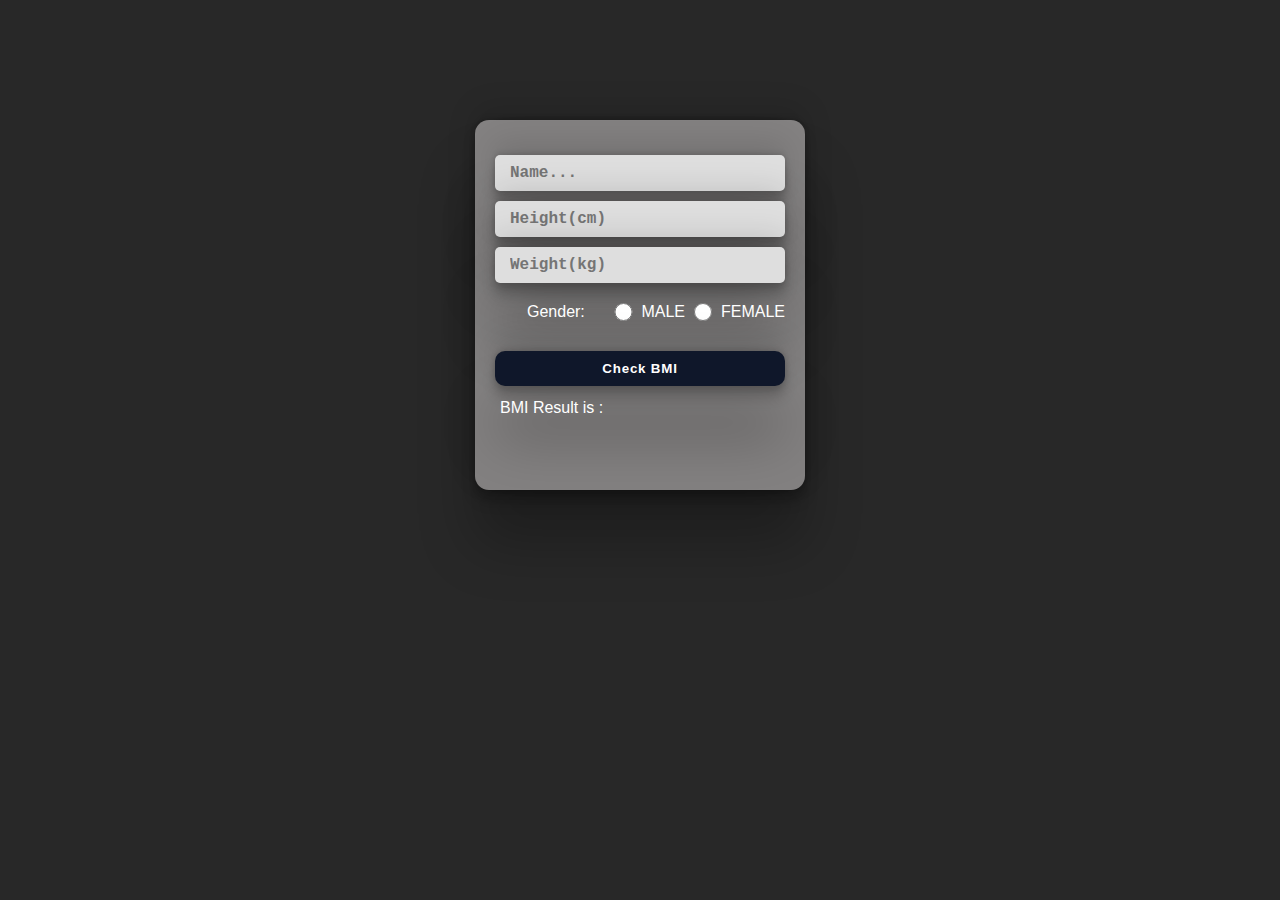
<file: assets/projects/BMI calculator projects/index.html>
<!DOCTYPE html>
<html lang="en">
<head>
    <meta charset="UTF-8">
    <meta http-equiv="X-UA-Compatible" content="IE=edge">
    <meta name="viewport" content="width=device-width, initial-scale=1.0">
    <title> BMI CALCULATOR PROJECT -- USING JAVASCRIPT</title>
    <link rel="stylesheet" href="style.css">
    <script src="bmi.js" defer></script>
</head>
<body>
    <div class="container">
       
            <div class="inputSection">
                <input type="text" name="" id="name" placeholder="Name..." required maxlength="25" minlength="3" class="name">
                <input type="text" name="" id="Height" placeholder="Height(cm)"  required class="height">
                <input type="text" name="" id="Weight" placeholder="Weight(kg)" required class="weight">
                <div class="radio">
                    <p>Gender:</p>
                <input type="radio" id="male" name="gender" value="MALE">
                <label for="male">MALE</label>
                 <input type="radio" id="Female" name="gender" value="FEMALE">
                <label for="Female">FEMALE</label>
                </div>
            </div>
            <div class="button-Section">
                <button class="btn">Check BMI</button>
            </div>
            <div class="result">
                BMI Result is :
            </div> <br>
            <p class="if"></p>

           
    </div>
</body>
</html>
</file>
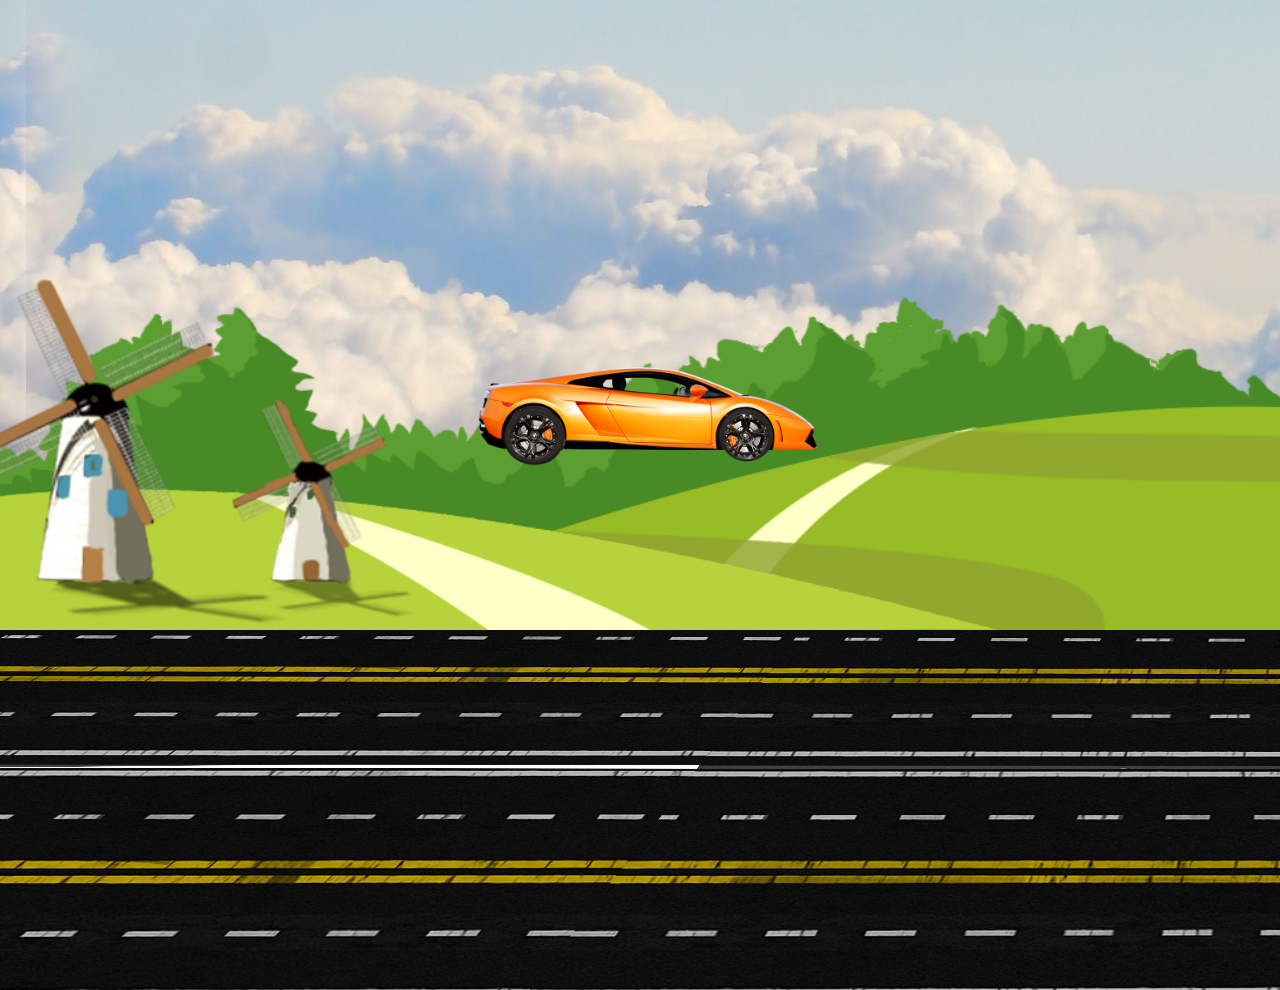
<file: assets/projects/car moving projects/index.html>
<!DOCTYPE html>
<html lang="en">
<head>
    <meta charset="UTF-8">
    <meta http-equiv="X-UA-Compatible" content="IE=edge">
    <meta name="viewport" content="width=device-width, initial-scale=1.0">
    <title>Car project to moving on the road</title>
    <link rel="stylesheet" href="style.css">
    <script src="car.js" defer></script>
</head>
<body>
    <div class="sky">
        <div class="trees"></div>
        <div class="track"></div>
        <div class="car">
            <div class="wheel wheel1">
                <img src="car_wheel_left.png" alt="">
            </div>
            <div class="wheel wheel2">
                <img src="car_wheel_right.png" alt="">
            </div>
        </div>
    </div>
</body>
</html>
</file>
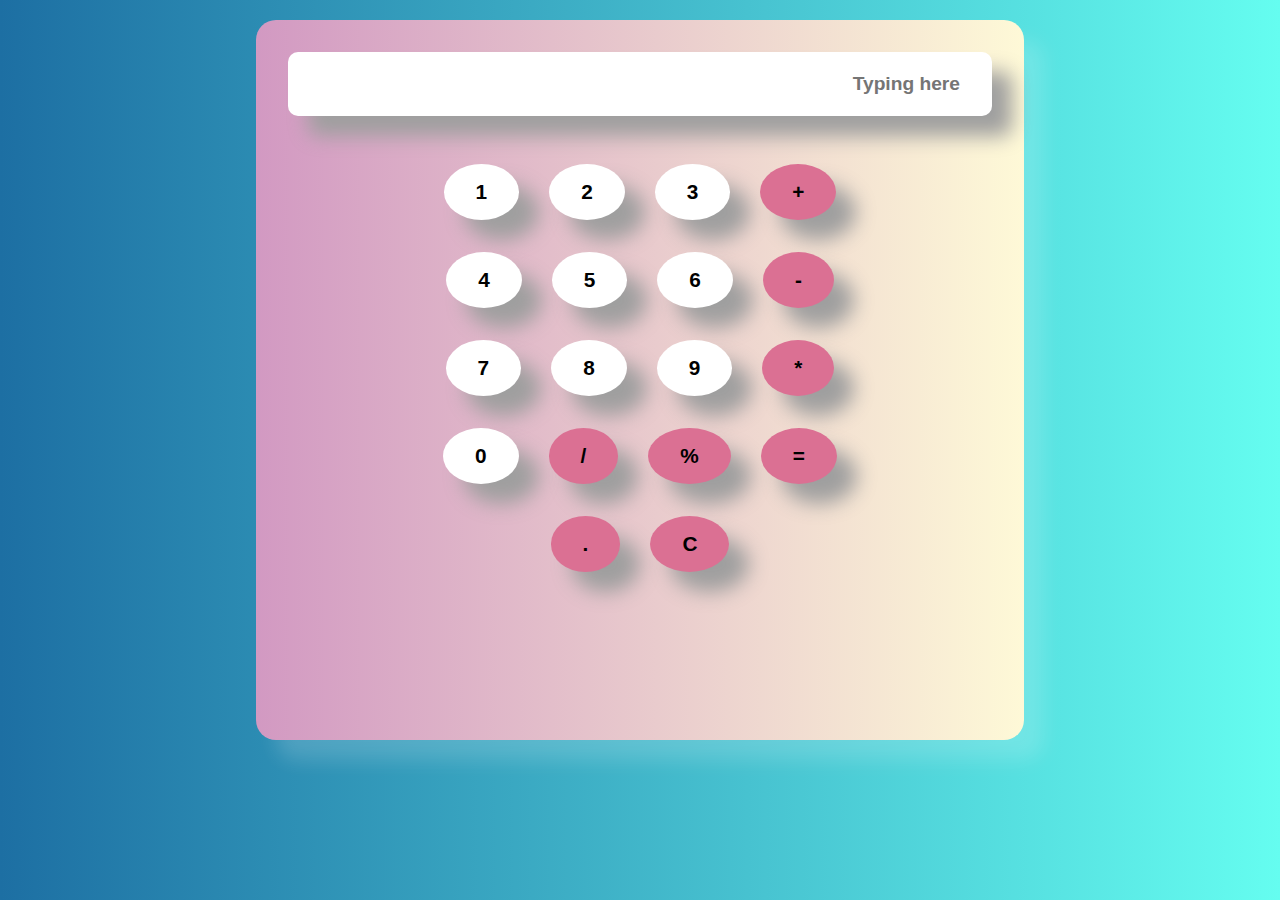
<file: assets/projects/calculator/cal.htm>
<!DOCTYPE html>
<html lang="en">
<head>
    <meta charset="UTF-8">
    <meta http-equiv="X-UA-Compatible" content="IE=edge">
    <meta name="viewport" content="width=device-width, initial-scale=1.0">
    <title>Mathemtical calculator </title>
    <link rel="stylesheet" href="cal.css">
    <script src="cal.js" defer></script>
</head>
<body>
    <section class="calculator">
        <div class="calculator-container">
           <div class="input-section">
            <input type="text" id="typing" placeholder="Typing here">
           </div>
        <div class="typing-section">
           <button class="edit-btn one">1</button>
           <button class="edit-btn two">2</button>
           <button class="edit-btn three">3</button>
           <button class="edit-btn four" style="background-color: palevioletred;">+</button>
        </div>       
        <div class="typing-section">
         <button class="edit-btn four">4</button>
           <button class="edit-btn five">5</button>
           <button class="edit-btn six">6</button>
           <button class="edit-btn seven" style="background-color: palevioletred;">-</button>
        </div>       
        <div class="typing-section">
         <button class="edit-btn eight">7</button>
           <button class="edit-btn nine">8</button>
           <button class="edit-btn zero">9</button>
           <button class="edit-btn add" style="background-color: palevioletred;"style="background-color: palevioletred;">*</button>
           <!-- <button class="edit-btn sub">-</button> -->
        </div>       
        <div class="typing-section">
            <button class="edit-btn multi">0</button>
            <button class="edit-btn divide"style="background-color: palevioletred;">/</button>
            <button class="edit-btn per"style="background-color: palevioletred;">%</button>
            <button class="edit-btn clear"style="background-color: palevioletred;">=</button>
        </div>       
        <div class="typing-section">
           <button class="edit-btn dot "style="background-color: palevioletred;">.</button>
           <button class="edit-btn equal "style="background-color: palevioletred;">C</button>
        </div>       
     </div>
    </section>
</body>
</html>
</file>
<file: assets/projects/BMI calculator projects/style.css>
*{
    margin: 0;
    padding: 0;
    box-sizing: border-box;
}
html ,body{
    background-color: rgba(0, 0, 0, 0.842);
    font-family: 'Lucida Sans', 'Lucida Sans Regular', 'Lucida Grande', 'Lucida Sans Unicode', Geneva, Verdana, sans-serif;
}
.container{
    max-width: 330px;
    background-color: rgb(131, 129, 129);
    color : white;
    height: 370px;
    position: absolute;
    top: 120px;
    left: 50%;
    transform: translate( -50%);
    border-radius: 14px;
    box-shadow: rgba(0, 0, 0, 0.25) 0px 54px 55px, rgba(0, 0, 0, 0.12) 0px -12px 30px, rgba(0, 0, 0, 0.12) 0px 4px 6px, rgba(0, 0, 0, 0.17) 0px 12px 13px, rgba(0, 0, 0, 0.09) 0px -3px 5px;

    
}

.inputSection{
   padding: 30px 20px 20px 20px;
   
}
.inputSection input[type="text"]{
    width: 100%;
    padding: 9px 15px;
    margin: 5px 0;
    border-radius: 5px;
    border: none;
    outline: none;
    background-color: rgb(222, 222, 222);
    font-size: 16px;
    font-weight: 700;
    font-family: 'Courier New', Courier, monospace;
    box-shadow: rgba(0, 0, 0, 0.25) 0px 54px 55px, rgba(0, 0, 0, 0.12) 0px -12px 30px, rgba(0, 0, 0, 0.12) 0px 4px 6px, rgba(0, 0, 0, 0.17) 0px 12px 13px, rgba(0, 0, 0, 0.09) 0px -3px 5px;

    cursor: pointer;
}
.radio{
    display: flex;
    margin-top: 15px;
    margin-left: 7px;
}
.inputSection .radio input[type="radio"]{
    width: 75%;
}

.button-Section{
    padding: 10px 20px;
}
.btn{
    width: 100%;
    padding: 10px 5px;
    font-weight: 600;
    background-color: #0f172a;
    color: white;
    letter-spacing: 0.8px;
    border-radius: 10px;
    border: none;
    outline: none;
    cursor: pointer;
    transition: all 0.4s ease-in-out;
    text-align: center;
    box-shadow: rgba(0, 0, 0, 0.25) 0px 54px 55px, rgba(0, 0, 0, 0.12) 0px -12px 30px, rgba(0, 0, 0, 0.12) 0px 4px 6px, rgba(0, 0, 0, 0.17) 0px 12px 13px, rgba(0, 0, 0, 0.09) 0px -3px 5px;
}
.btn:hover{
    background-color: white;
    text-align: center;
    color: black;
   
    outline-color: #0f172a;
    
}
.result{
    padding: 3px 25px ;
}
p{
    padding: 0 25px;
}
</file>
<file: assets/projects/car moving projects/style.css>
*{
    margin: 0;
    padding: 0;
}
body{
    overflow: hidden;
}
.sky{
    width: 100%;
    height: 80vh;
    background-image: url("./background.jpg");
    position: absolute;
    background-repeat: no-repeat;
    /* overflow: hidden; */

}
.trees{
    width: 100%;
    height: 100vh;
    background-image: url("./trees.png");
    background-size: cover;
    position: absolute;
    bottom: 15vh;
    top: -22vh;
    /* overflow: hidden; */

    
}
.track{
    width: 400vw;
    height: 40vh;
    background-image: url("./track.png");
    /* background-position: center; */
    /* background-size: cover; */
    background-repeat: no-repeat;
    position: absolute;
    top: 70vh;
    bottom: 0;
    animation: moveCar linear 0.9s infinite;

   
}
.car{
    width: 420px;
    height: 100px;
    background-image: url("./car_body.png");
   background-size: cover;
   /* background-position: center; */
    background-repeat: no-repeat;
    position: relative;
    /* bottom: 0; */
    left: 444px;
    top: 350px;
    animation: carupDown linear 19s infinite;

    
}
.wheel1 img{
    width: 77px;
    position: relative;
    top: 47px;
    left: 52px;
    animation: rotationTheTyre linear 0.3s infinite;
    
}
.wheel2 img{
    width: 77px;
    position: relative;
    left: 264px;
    bottom: 35px;
    animation: rotationTheTyre linear 0.6s infinite;

}
@keyframes rotationTheTyre{
    100%{
        transform: rotate(360deg);
    }
}

@keyframes moveCar {
    100%{
        transform: translateX(-100vw);
    }
}
@keyframes carupDown {
    0%{
        transform: translateY(5px);
    }
    50%{
        transform: translateY(-5px);

    }
    100%{
        transform: translateY(5px);

    }
}
</file>
<file: assets/projects/calculator/cal.css>
* {
    box-sizing: border-box;
    margin: 0;
    padding: 0;
  }
  .calculator {
    background: linear-gradient(to left, #65FDF0,
    #1D6FA3);
    min-width: 100vw;
    min-height: 100vh;
    position: relative;
  }
  .calculator-container {
    min-width: 60vw;
    min-height: 80vh;
    background: linear-gradient(to right,#D299C2,
    #FEF9D7);
    color: white;
    position: absolute;
    margin-top: 20px;
    left: 50%;
    transform: translateX(-50%);
    box-shadow: 20px 20px 20px rgba(255, 255, 255, 0.16);
    border-radius: 20px;
  
  }
  .input-section{
      padding: 2rem 2rem;
      
  }
  .input-section input[type = "text"]{
      width: 100%;
      height: 60px;
      padding: 2rem;
      font-weight: bold;
      font-size: 1.2rem;
      box-shadow: 20px 20px 20px rgb(159, 159, 159);
      outline: none;
      border: none;
      border-radius: 10px;
      text-align: end;
  
      
  }
  .typing-section{
      display: flex;
      justify-content: center;
      gap: 30px;
      width: 70%;
      margin:  auto;
      color: black;
  }
  .edit-btn{
      margin-top: 1rem;
      background-color: white;
      padding: 1rem 2rem;
      border-radius: 50%;
      font-size: 1.3rem;
      font-weight: bold;
      margin-bottom: 1rem;
      text-align: center;
      box-shadow: 20px 20px 20px rgb(159, 159, 159);
  
      transition: all 0.2s;
      cursor: pointer;
      outline: none;
      border: none;
  }
  .edit-btn:hover{
      background-color: rgb(163, 163, 163);
  }
</file>
